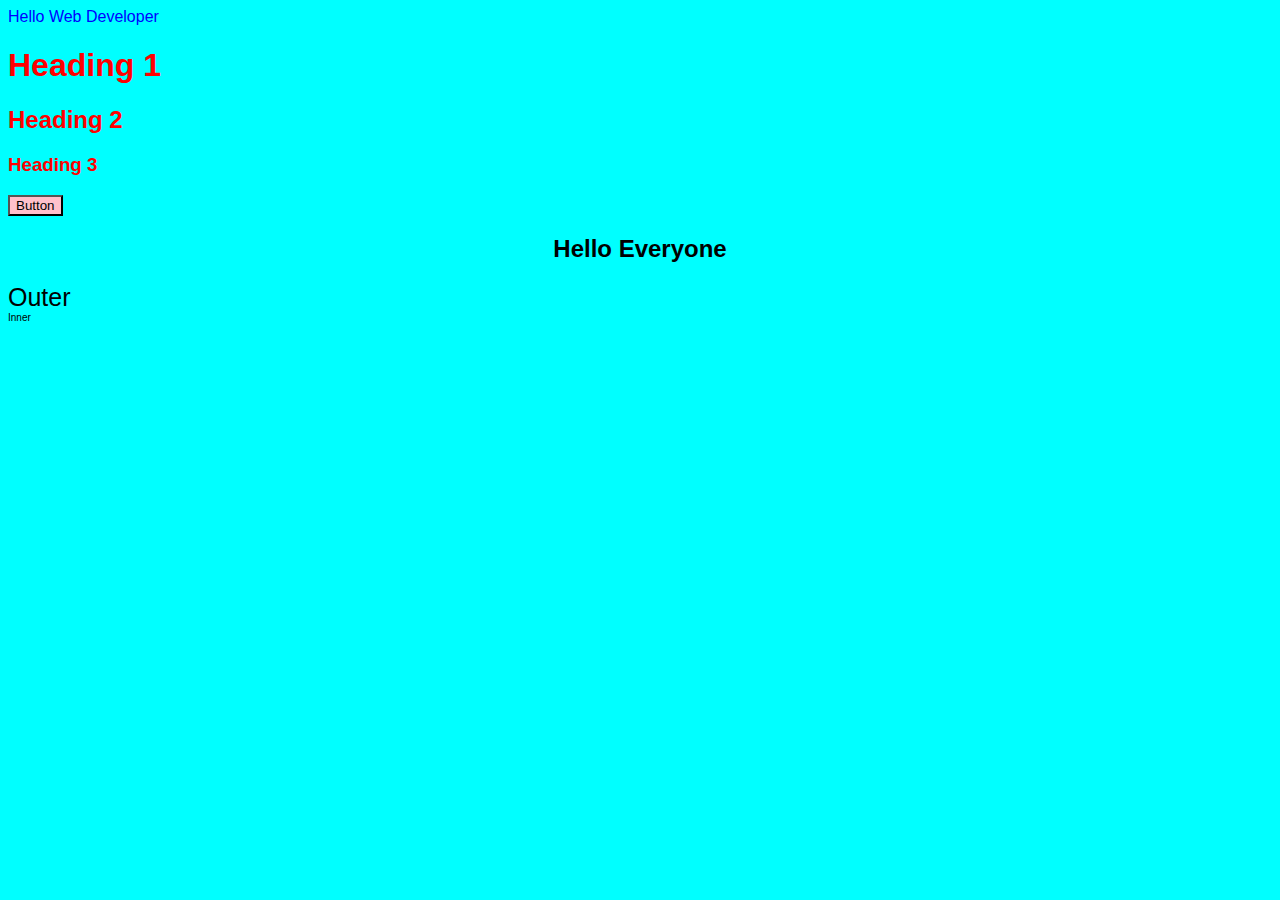
<file: CSS/Level 1/index.html>
<!DOCTYPE html>
<html lang="en">
<head>
    <meta charset="UTF-8">
    <meta name="viewport" content="width=device-width, initial-scale=1.0">
    <title>Level 1</title>
    <link rel="stylesheet" href="style.css">
    <style>
        button{
            background-color: blue;
        }
    </style>
</head>
<body>

    <div id="box">Hello Web Developer</div>

    <h1 class="heading">Heading 1</h1>
    <h2 class="heading">Heading 2</h2>
    <h3 class="heading">Heading 3</h3>

    <button style="background-color: pink;"> Button </button>

    <h2 class="cap">Hello Everyone</h2>

    <div id="outer">
         Outer
        <div id="inner">
            Inner
        </div>
    </div>
    
</body>
</html>
</file>
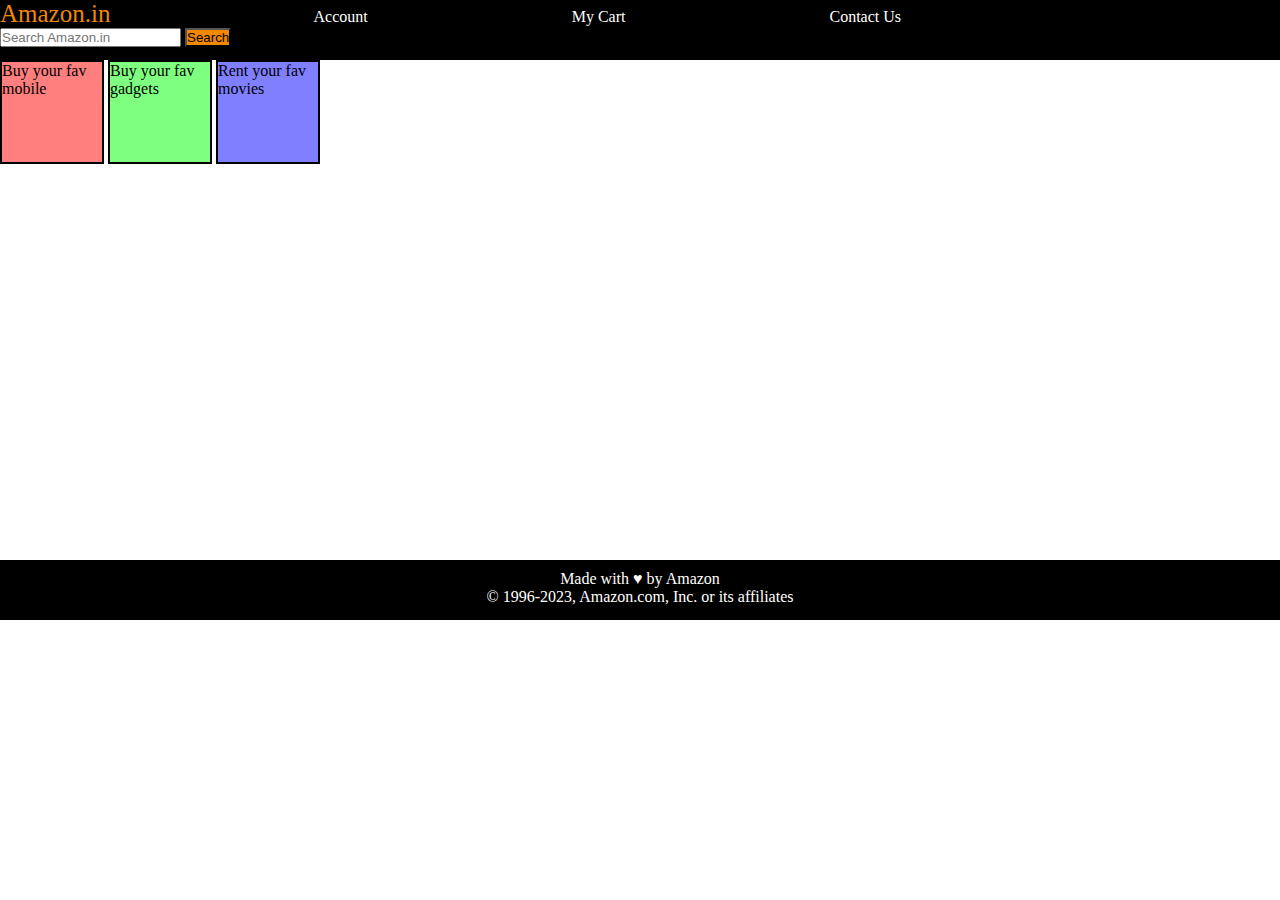
<file: CSS/Level 2/header and footer/index.html>
<!DOCTYPE html>
<html lang="en">
  <head>
    <meta charset="UTF-8" />
    <meta name="viewport" content="width=device-width, initial-scale=1.0" />
    <title>CSS leve 2</title>
    <link rel="stylesheet" href="style.css" />
  </head>
  <body>
    <header>
      <div id="navbar">
        <a href="#" class="logo">Amazon.in</a>
        <a href="#">Account</a>
        <a href="#">My Cart</a>
        <a href="#">Contact Us</a>
        <input type="text" placeholder="Search Amazon.in" />
        <button>Search</button>
      </div>
    </header>

    <main id="content">
        <div class="box1">Buy your fav mobile</div>
        <div class="box2">Buy your fav gadgets</div>
        <div class="box3">Rent your fav movies</div>
    </main>

    <footer id="navfooter">
        Made with &hearts; by Amazon <br/>
        &#169; 1996-2023, Amazon.com, Inc. or its affiliates
    </footer>
  </body>
</html>
</file>
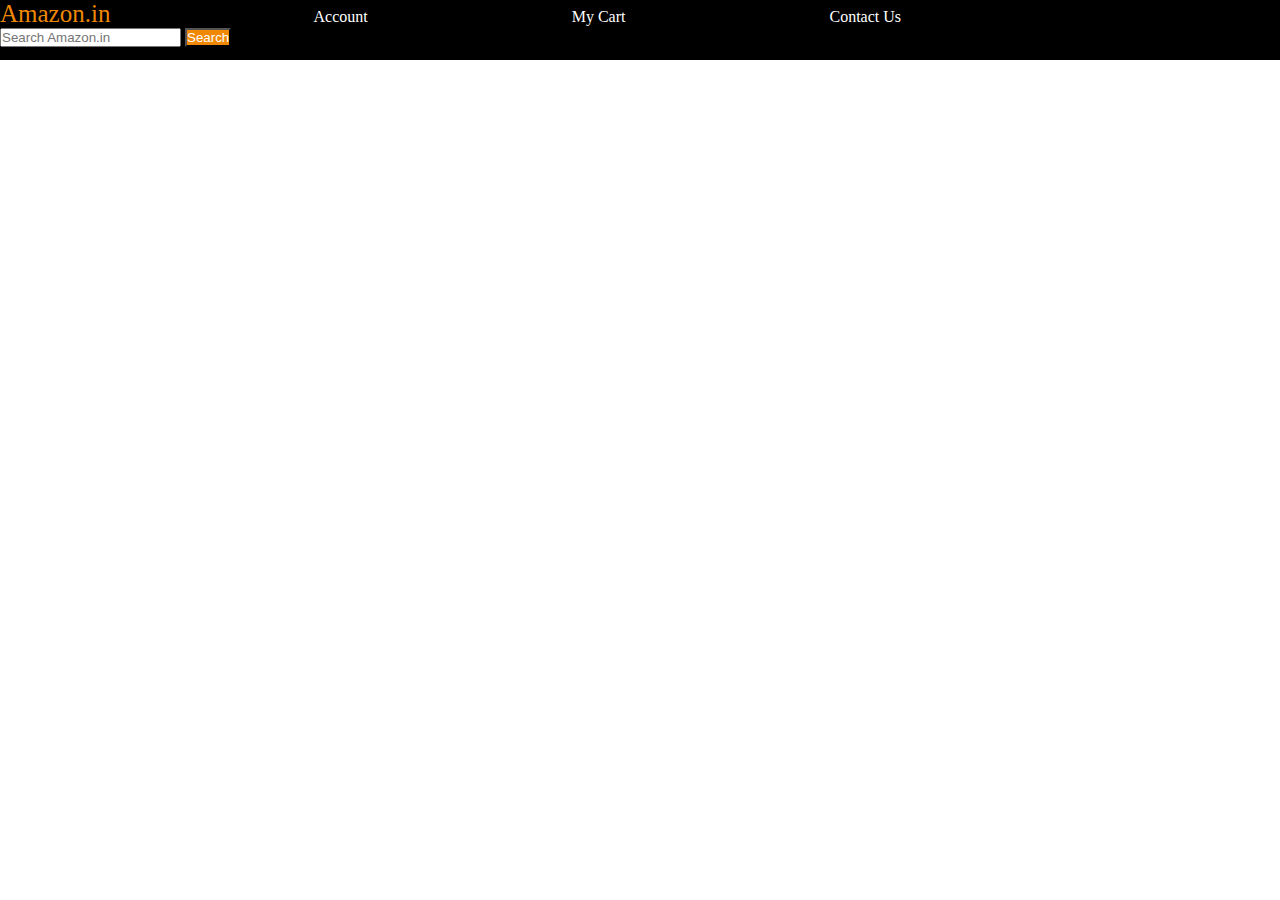
<file: CSS/Level 2/Navbar/index.html>
<!DOCTYPE html>
<html lang="en">
<head>
    <meta charset="UTF-8">
    <meta name="viewport" content="width=device-width, initial-scale=1.0">
    <title>CSS leve 2</title>
    <link rel="stylesheet" href="style.css">
</head>
<body>

    <div id="navbar">
        <a href="#" class="logo">Amazon.in</a>
        <a href="#">Account</a>
        <a href="#">My Cart</a>
        <a href="#">Contact Us</a>
        <input type="text" placeholder="Search Amazon.in">
        <button>Search</button>
    </div>
    
</body>
</html>
</file>
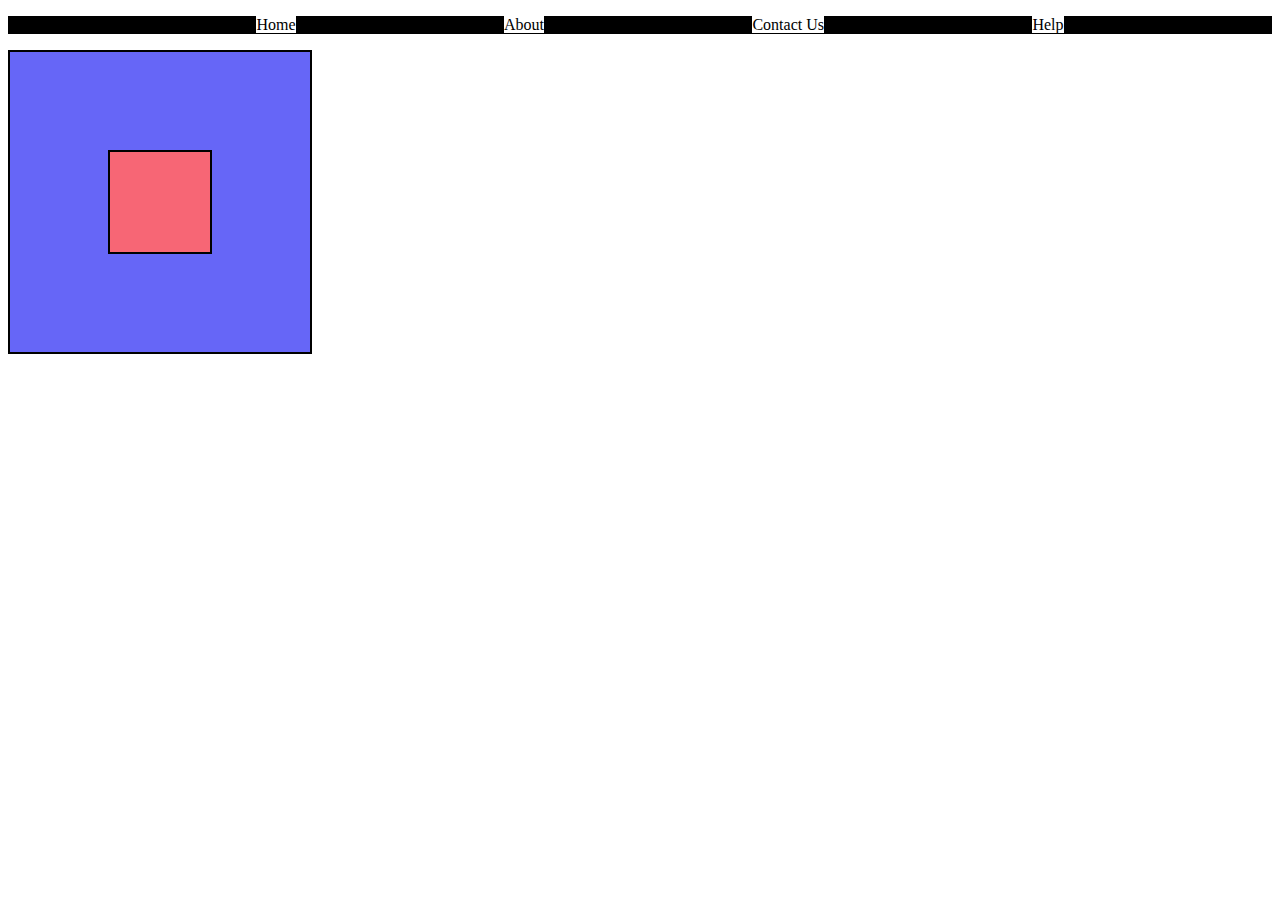
<file: CSS/Level 4/Practice 1/index.html>
<!DOCTYPE html>
<html lang="en">
<head>
    <meta charset="UTF-8">
    <meta name="viewport" content="width=device-width, initial-scale=1.0">
    <title>CSS level 4</title>
    <link rel="stylesheet" href="style.css">
</head>
<body>

        <ul class="container">
            <li><a href="#">Home</a></li>
            <li><a href="#">About</a></li>
            <li><a href="#">Contact Us</a></li>
            <li><a href="#">Help</a></li>
        </ul>

        <div class="outer">
            <div class="inner"></div>
        </div>

    
</body>
</html>
</file>
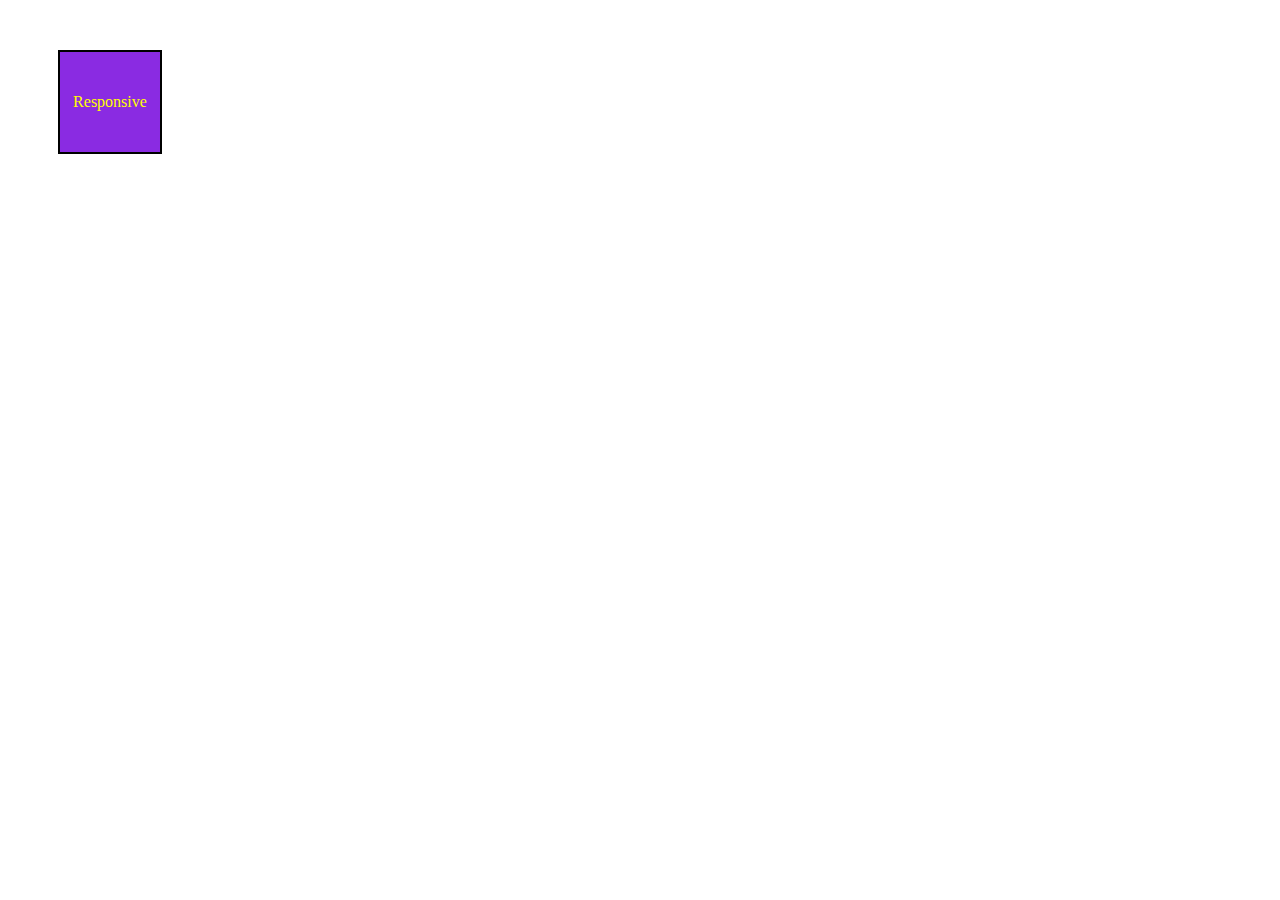
<file: CSS/Level 4/Practice 2/index.html>
<!DOCTYPE html>
<html lang="en">
<head>
    <meta charset="UTF-8">
    <meta name="viewport" content="width=device-width, initial-scale=1.0">
    <title>CSS Practice</title>
    <link rel="stylesheet" href="style.css">
</head>
<body>

    <div class="respo">Responsive</div>
    
</body>
</html>
</file>
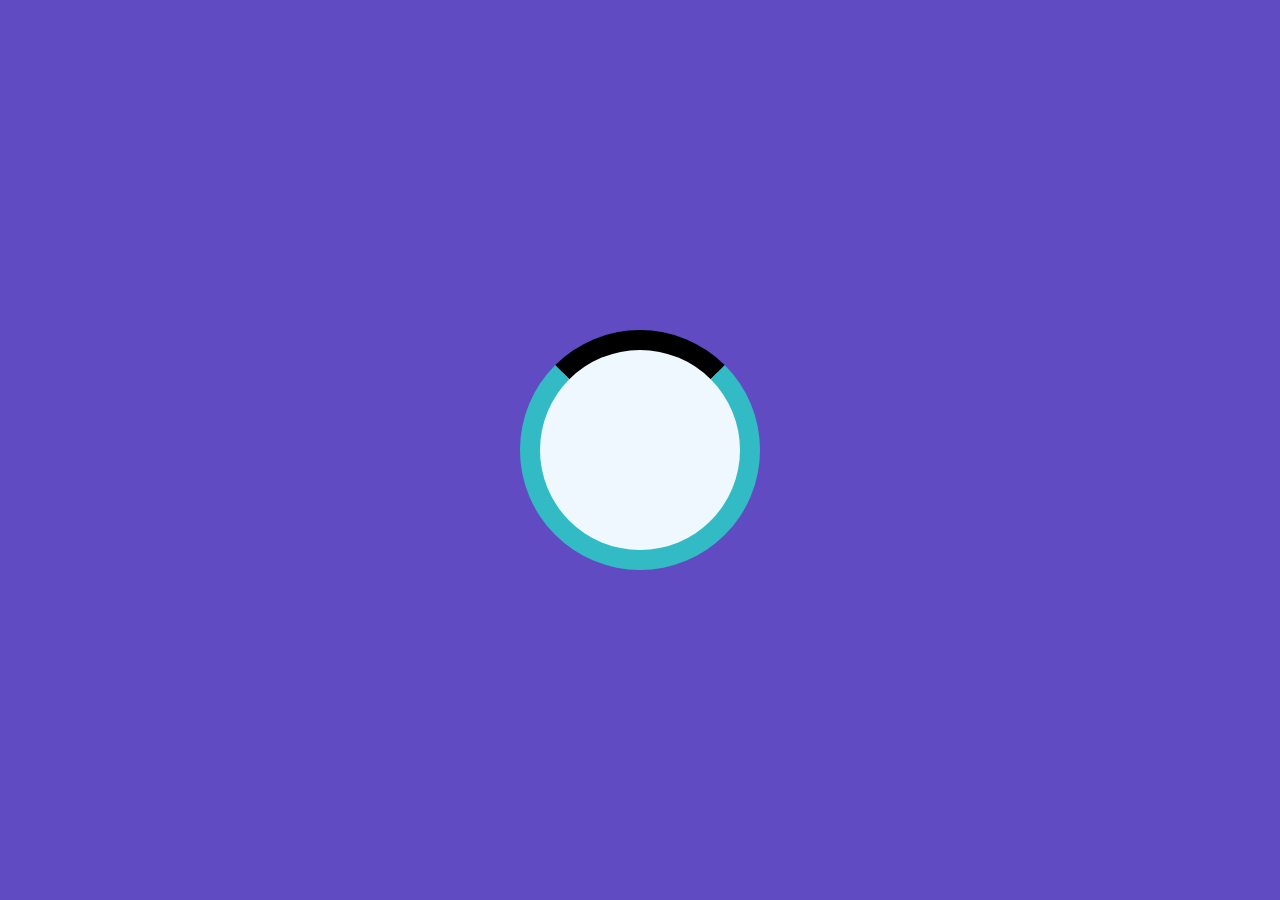
<file: CSS/Level 5/Loader/index.html>
<!DOCTYPE html>
<html lang="en">
<head>
    <meta charset="UTF-8">
    <meta name="viewport" content="width=device-width, initial-scale=1.0">
    <title>Loader</title>
    <link rel="stylesheet" href="style.css">
</head>
<body>
    <div class="loader"></div>
</body>
</html>
</file>
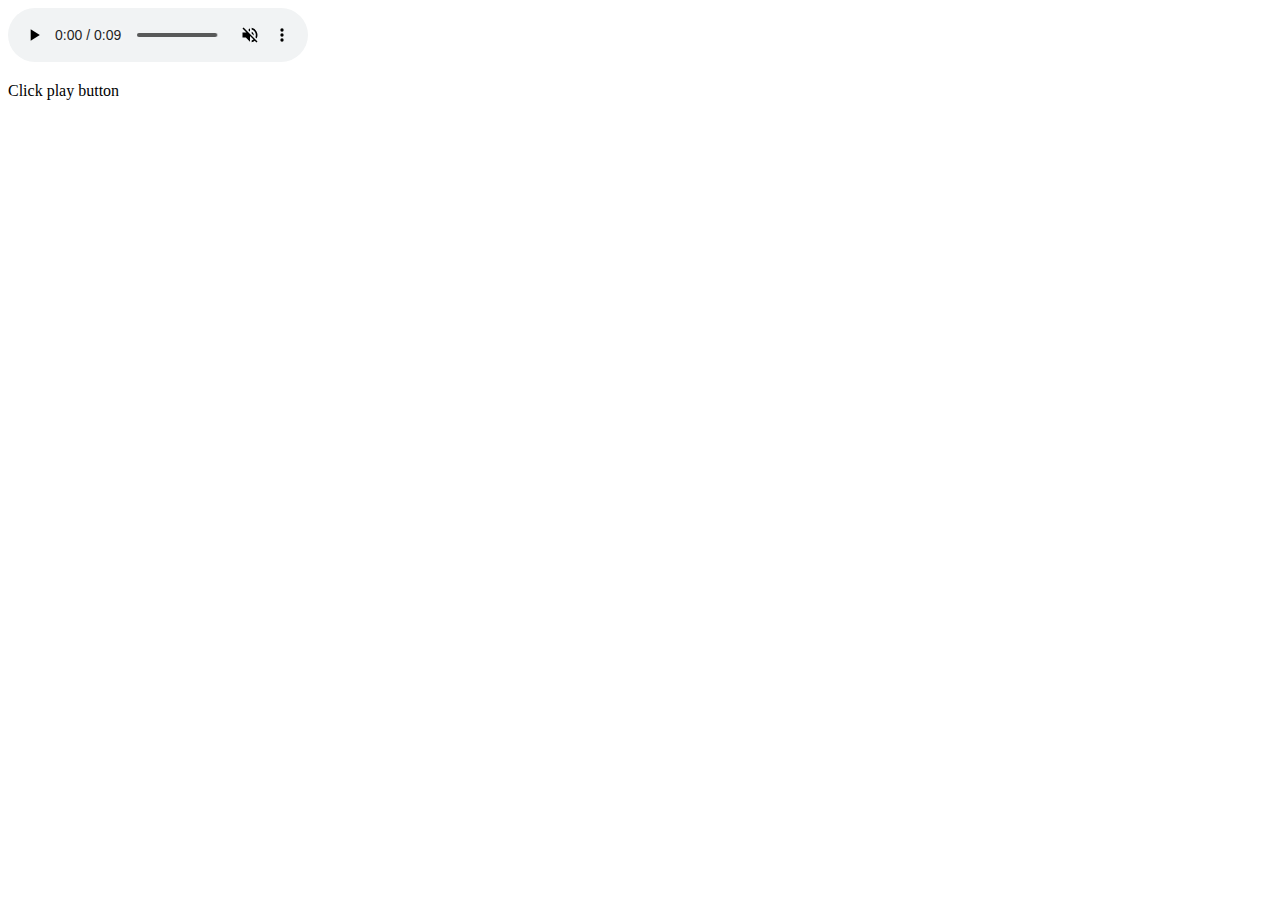
<file: HTML/audio.html>
<!DOCTYPE html>
<html lang="en">
<head>
    <meta charset="UTF-8">
    <meta name="viewport" content="width=device-width, initial-scale=1.0">
    <title>audio</title>
</head>
<body>
    <div>
        <audio src="audio.mp3" controls loop muted></audio>
        <p>Click play button</p>
    </div>
</body>
</html>
</file>
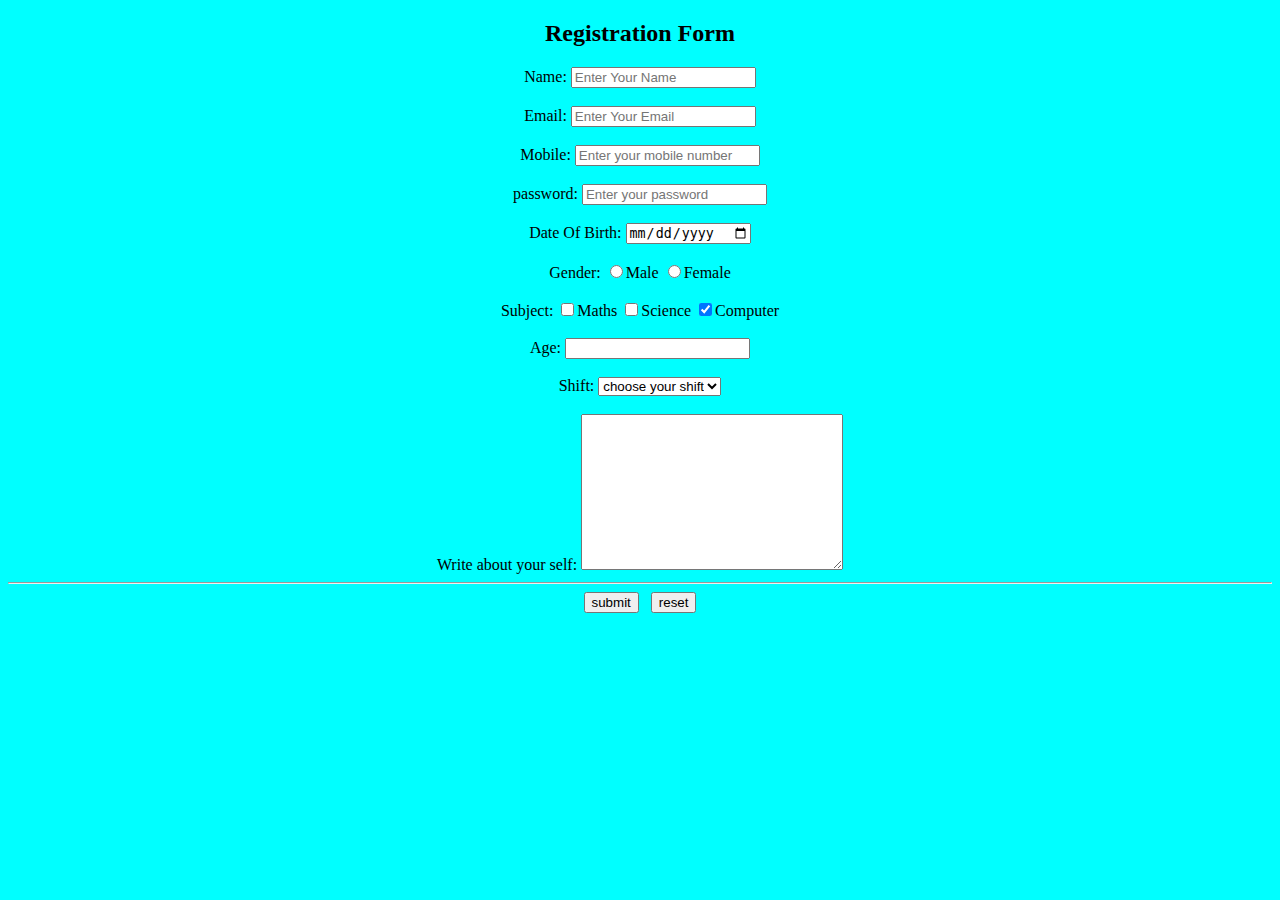
<file: HTML/form.html>
<!DOCTYPE html>
<html lang="en">

<head>
    <meta charset="UTF-8" />
    <meta name="viewport" content="width=device-width, initial-scale=1.0" />
    <title>Forms</title>
    <style>
        body{
            text-align: center;
            background: aqua;
        }
    </style>
</head>

<body>
    <div>
        <h2>Registration Form</h2>
        <form action="action.php">
            <label for="name">
                Name:
                <input type="text" name="name" id="name" placeholder="Enter Your Name" required />
            </label>
            <br/><br>
            <label for="email">
                Email:
                <input type="email" name="email" id="email" placeholder="Enter Your Email" required/>
            </label>
            <br/><br>
            <label for="mobile">
                Mobile:
                <input type="tel" name="mobile" id="phone" placeholder="Enter your mobile number" pattern="[0-9]{10}" />
            </label>
            <br/><br>
            <label for="password">
                password:
                <input type="password" name="password" id="password" placeholder="Enter your password" required>
            </label>
            <br><br>
            <label for="date of birth">
                Date Of Birth:
                <input type="date" name="DOB" id="DOB">
            </label>
            <br><br>
            <label for="gender">
               Gender: 
               <label for="male">
               <input type="radio" name="gender" id="male" value="male">Male
               </label>
               <label for="female">
               <input type="radio" name="gender" id="female" value="female">Female
               </label>
            </label>
            <br><br>
            <label for="subject">
                Subject:
                <input type="checkbox" name="subject" id="maths" value="maths" >Maths
                <input type="checkbox" name="subject" id="Science" value="Science" >Science
                <input type="checkbox" name="subject" id="Computer" value="Computer" checked>Computer
            </label>
            <br><br>
            <label for="age">
                Age:
                <input type="number" name="age" id="age">
            </label>
            <br><br>
            <label for="shift">
                Shift:
                <select name="shift" id="shift">
                    <option value="">choose your shift</option>
                    <option value="Morning">Morning</option>
                    <option value="Afternon">Afternon</option>
                    <option value="Evening">Evening</option>
                </select>
            </label>
            <br><br>
            <label for="about">
                Write about your self:
                <textarea name="about" id="about" cols="30" rows="10"></textarea>
            </label>
            <br>
            <hr>
            <input type="submit" value="submit">
            &nbsp;
            <input type="reset" value="reset">
        </form>
    </div>
</body>

</html>
</file>
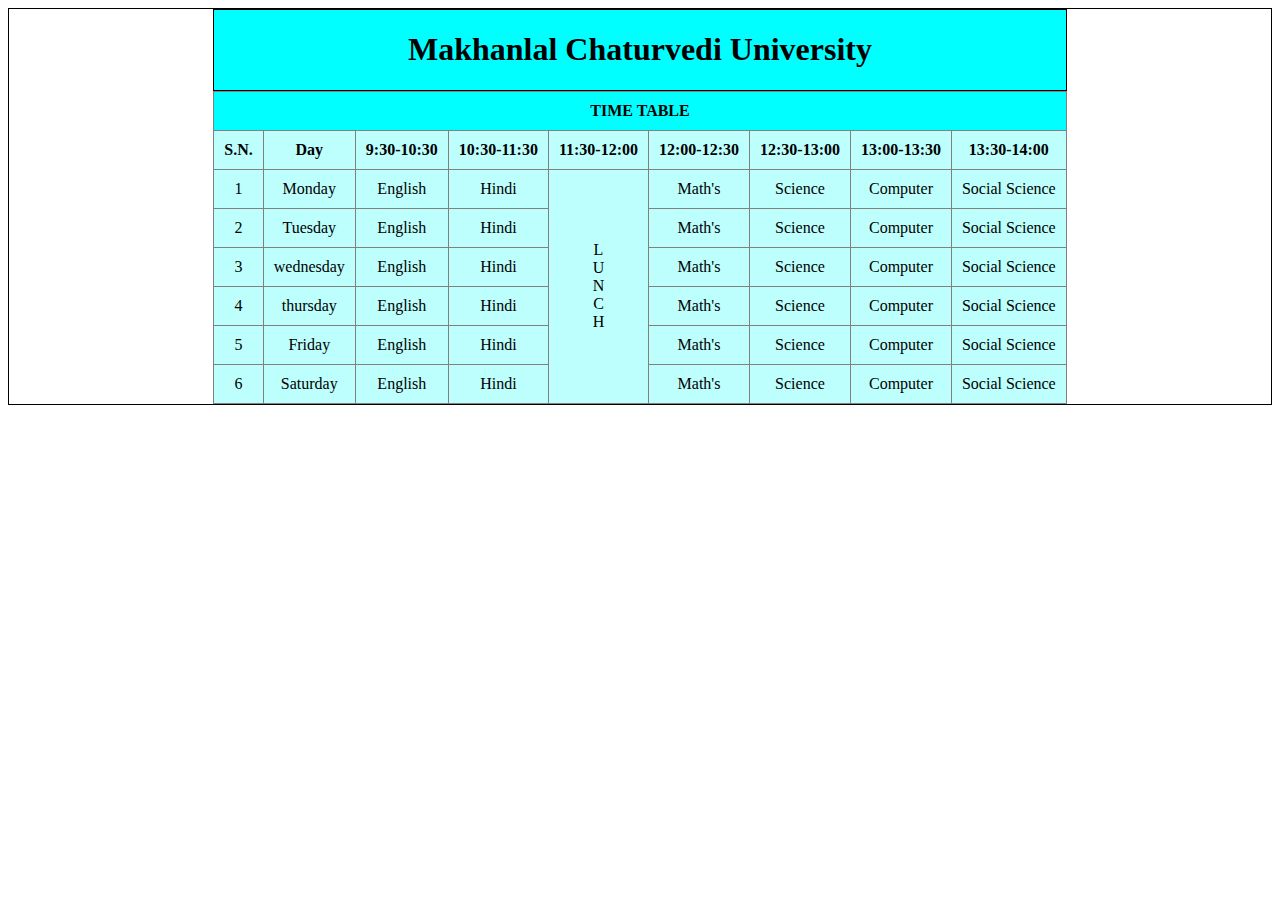
<file: HTML/table.html>
<!DOCTYPE html>
<html lang="en">

<head>
    <meta charset="UTF-8" />
    <meta name="viewport" content="width=device-width, initial-scale=1.0" />
    <title>Table</title>
    <style>
        table {
            background-color: rgb(189, 255, 253);
            border: 1;
            text-align: center;
            border-collapse: collapse;
        }

        caption {
            border: 1px solid black;
            background-color: aqua;
            border-collapse: collapse;
        }
    </style>
</head>

<body>
    <div style="border: 1px solid black">
        <table border="1" align="center" cellpadding="10">
            <caption>
                <h1>Makhanlal Chaturvedi University</h1>
            </caption>

            <thead>
                <tr>
                    <th bgcolor="aqua" ; colspan="9">TIME TABLE</th>
                </tr>
                <tr>
                    <th>S.N.</th>
                    <th>Day</th>
                    <th>9:30-10:30</th>
                    <th>10:30-11:30</th>
                    <th>11:30-12:00</th>
                    <th>12:00-12:30</th>
                    <th>12:30-13:00</th>
                    <th>13:00-13:30</th>
                    <th>13:30-14:00</th>
                </tr>
            </thead>

            <tbody>
                <tr>
                    <td>1</td>
                    <td>Monday</td>
                    <td>English</td>
                    <td>Hindi</td>
                    <td rowspan="6">
                        L <br />
                        U <br />
                        N <br />
                        C <br />
                        H
                    </td>
                    <td>Math's</td>
                    <td>Science</td>
                    <td>Computer</td>
                    <td>Social Science</td>
                </tr>
                <tr>
                    <td>2</td>
                    <td>Tuesday</td>
                    <td>English</td>
                    <td>Hindi</td>
                    <td>Math's</td>
                    <td>Science</td>
                    <td>Computer</td>
                    <td>Social Science</td>
                </tr>
                <tr>
                    <td>3</td>
                    <td>wednesday</td>
                    <td>English</td>
                    <td>Hindi</td>
                    <td>Math's</td>
                    <td>Science</td>
                    <td>Computer</td>
                    <td>Social Science</td>
                </tr>
                <tr>
                    <td>4</td>
                    <td>thursday</td>
                    <td>English</td>
                    <td>Hindi</td>
                    <td>Math's</td>
                    <td>Science</td>
                    <td>Computer</td>
                    <td>Social Science</td>
                </tr>
                <tr>
                    <td>5</td>
                    <td>Friday</td>
                    <td>English</td>
                    <td>Hindi</td>
                    <td>Math's</td>
                    <td>Science</td>
                    <td>Computer</td>
                    <td>Social Science</td>
                </tr>
                <tr>
                    <td>6</td>
                    <td>Saturday</td>
                    <td>English</td>
                    <td>Hindi</td>
                    <td>Math's</td>
                    <td>Science</td>
                    <td>Computer</td>
                    <td>Social Science</td>
                </tr>
            </tbody>
            
        </table>
    </div>
</body>

</html>
</file>
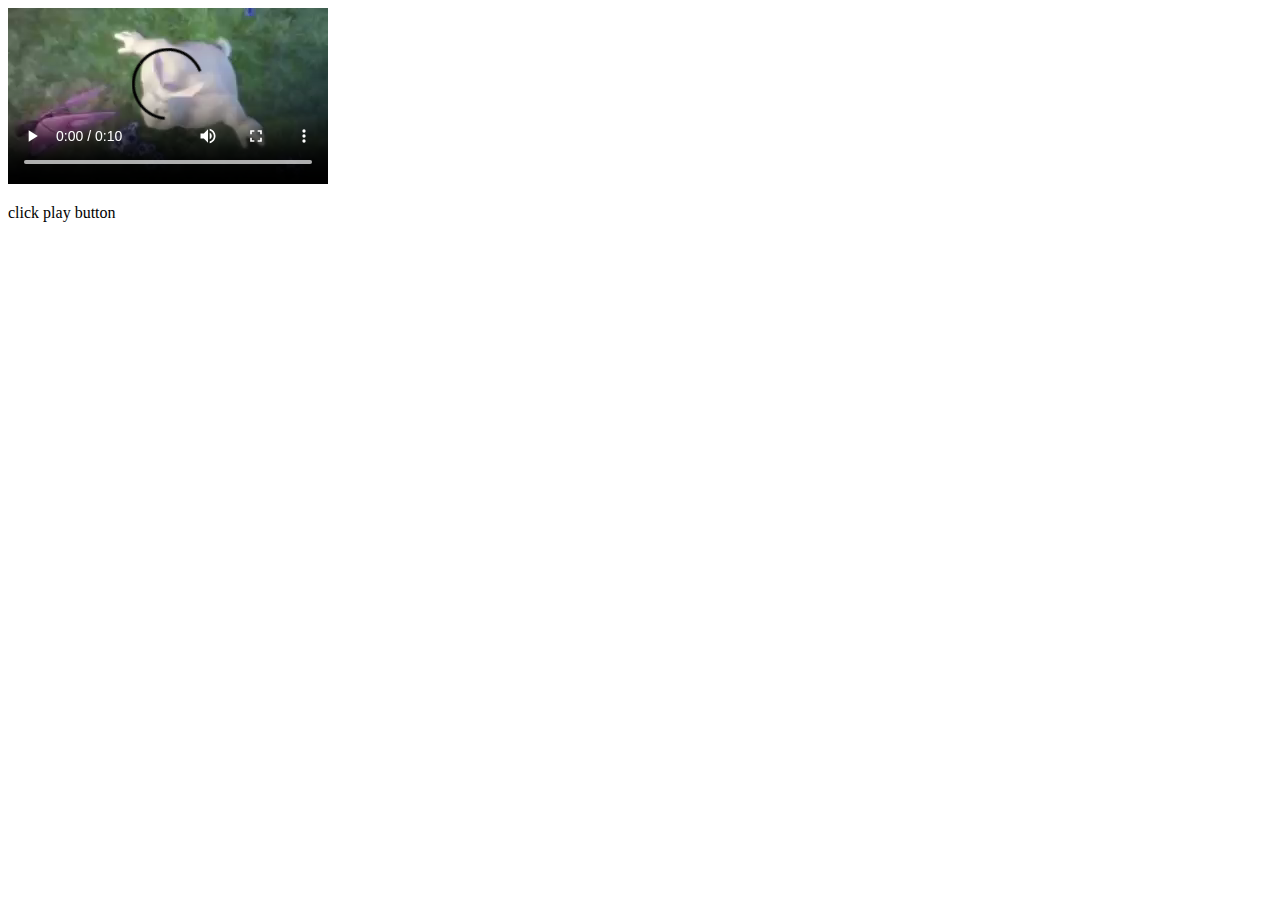
<file: HTML/video.html>
<!DOCTYPE html>
<html lang="en">
<head>
    <meta charset="UTF-8">
    <meta name="viewport" content="width=device-width, initial-scale=1.0">
    <title>video</title>
</head>
<body>

    <div>
        <video src="video.mp4" controls loop></video>
    </div>
    <p>click play button</p>
</body>
</html>
</file>
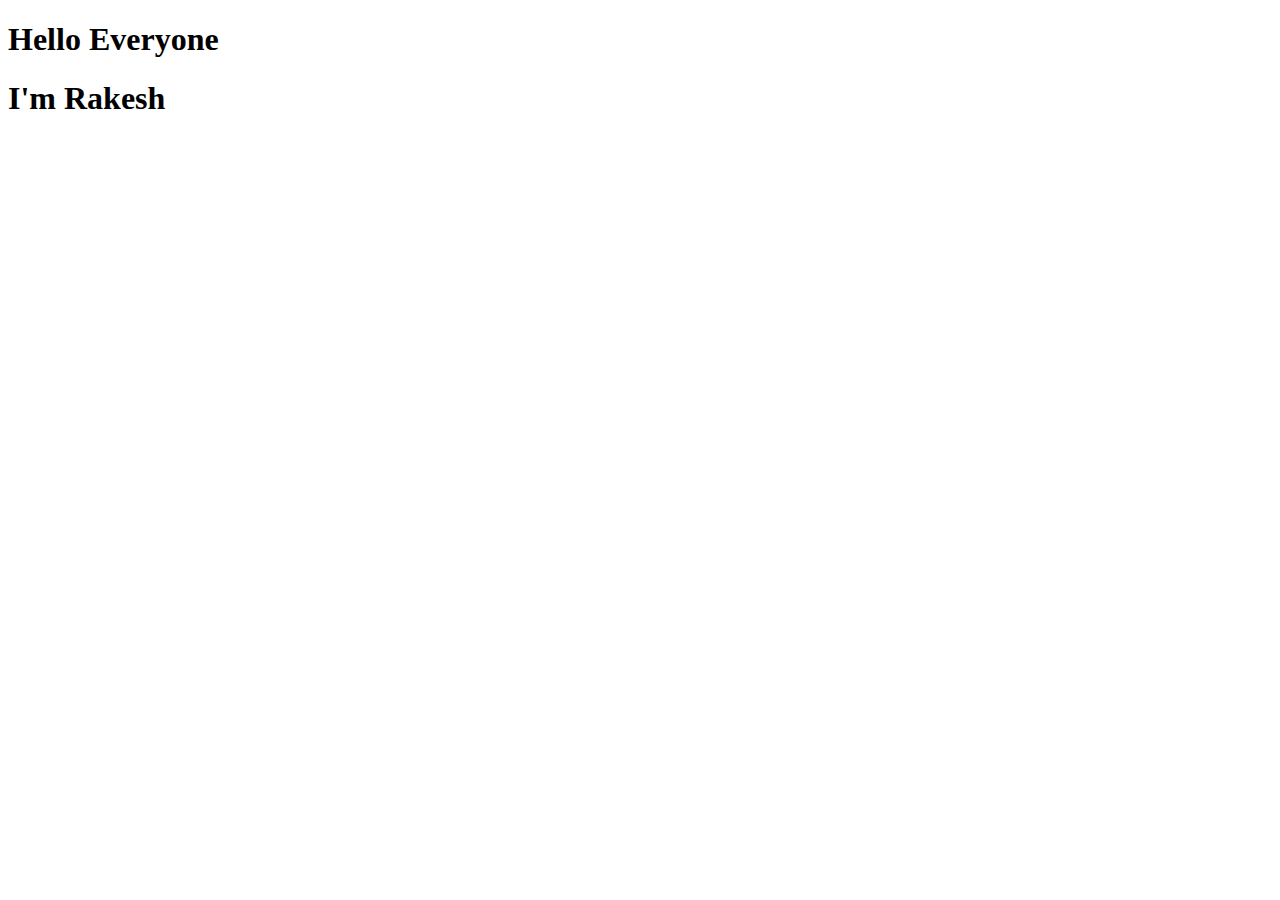
<file: JavaScript/js2.html>
<!DOCTYPE html>
<html lang="en">
<head>
    <meta charset="UTF-8">
    <meta name="viewport" content="width=device-width, initial-scale=1.0">
    <title>Document</title>
</head>
<body>
    <div class="main">
        HEllO
    </div>
    <div class="main">
        EVERYONE
    </div>
</body>
<script>
    document.getElementsByClassName("main")[0].innerHTML = "<h1>Hello Everyone</h1>";
    document.getElementsByClassName("main")[1].innerHTML = "<h1>I'm Rakesh</h1>";
</script>
</html>
</file>
<file: CSS/Level 1/style.css>
*{
    font-family: Arial, Helvetica, sans-serif;
}


body{
    background-color: aqua;
}

#box{
    color: blue;
}

.heading{
    color: red;
}

button{
    background-color: green;
}

.cap{
    text-align: center;
    text-transform: capitalize;
}

#outer{
    font-size: 25px;
}

#inner{
    font-size: 10px;
}
</file>
<file: CSS/Level 2/header and footer/style.css>
*{
    padding: 0;
    margin: 0;
}

#navbar{
    background-color: black;
    height: 60px;
    color: white;
}

#content{
    height: 500px;
}

#navfooter{
    background-color: black;
    height: 50px;
    text-align: center;
    padding-top: 10px;
    color: white;
}

.logo{
    font-size: 25px;
    color: #f08804;
}

a{
    text-decoration: none;
    margin-right: 200px;
    color: white;
}

button{
    background-color: #f08804;
}

.box1{
    height: 100px;
    width: 100px;
    display: inline-block;
    border: 2px solid black;
    background-color: rgba(255,0,0,0.5)
}
.box2{
    height: 100px;
    width: 100px;
    display: inline-block;
    border: 2px solid black;
    background-color: rgba(0,255,0,0.5)
}
.box3{
    height: 100px;
    width: 100px;
    display: inline-block;
    border: 2px solid black;
    background-color: rgba(0,0,255,0.5)
}
</file>
<file: CSS/Level 2/Navbar/style.css>
*{
    padding: 0;
    margin: 0;
    color: white;
}

#navbar{
    background-color: black;
    height: 60px;
}

.logo{
    font-size: 25px;
    color: #f08804;
}

a{
    text-decoration: none;
    margin-right: 200px;
}

button{
    background-color: #f08804;
}
</file>
<file: CSS/Level 4/Practice 1/style.css>
.container{
    background-color: black;
    display: flex;
    justify-content: space-evenly;
}

a{
    text-decoration: none;
    color: black;
    background-color: white;
}

li{
    list-style-type: none;
    display: inline;
}

.outer{
    height: 300px;
    width: 300px;
    background-color: rgb(102, 102, 247);
    display: flex;
    justify-content: center;
    align-items: center;
    border: 2px solid black;
}
.inner{
    height: 100px;
    width: 100px;
    background-color: rgb(247, 102, 117);
    border: 2px solid black;
}
</file>
<file: CSS/Level 4/Practice 2/style.css>
.respo{
    height: 100px;
    width: 100px;
    display: flex;
    justify-content: center;
    align-items: center;
    text-align: center;
    border: 2px solid black;
    margin-top: 50px;
    margin-left: 50px;
}

@media (max-width: 400px) {
    .respo{
        background-color: black;
        color: white;
    }
}

@media (min-width: 400px) and (max-width: 500px) {
    .respo{
        background-color: blue;
        color: white;
    }
}

@media (min-width: 500px) and (max-width: 600px) {
    .respo{
        background-color: brown;
        color: white;
    }
}  

@media (min-width: 600px) {
    .respo{
        background-color: blueviolet;
        color: yellow;
    }
}
</file>
<file: CSS/Level 5/Loader/style.css>
body {
    margin: 0;
    padding: 0;
    display: flex;
    justify-content: center;
    align-items: center;
    min-height: 100vh;
    background-color: #614BC3;
}

.loader {
    width: 200px;
    height: 200px;
    border-radius: 50%;
    background-color: aliceblue;
    border: 20px solid #33BBC5;
    border-top: 20px solid black;
    animation: load 1s linear 0.5s infinite;
}

@keyframes load {
    from {
        transform: rotate(0deg);
    }
    to {
        transform: rotate(360deg);
    }
}
</file>
